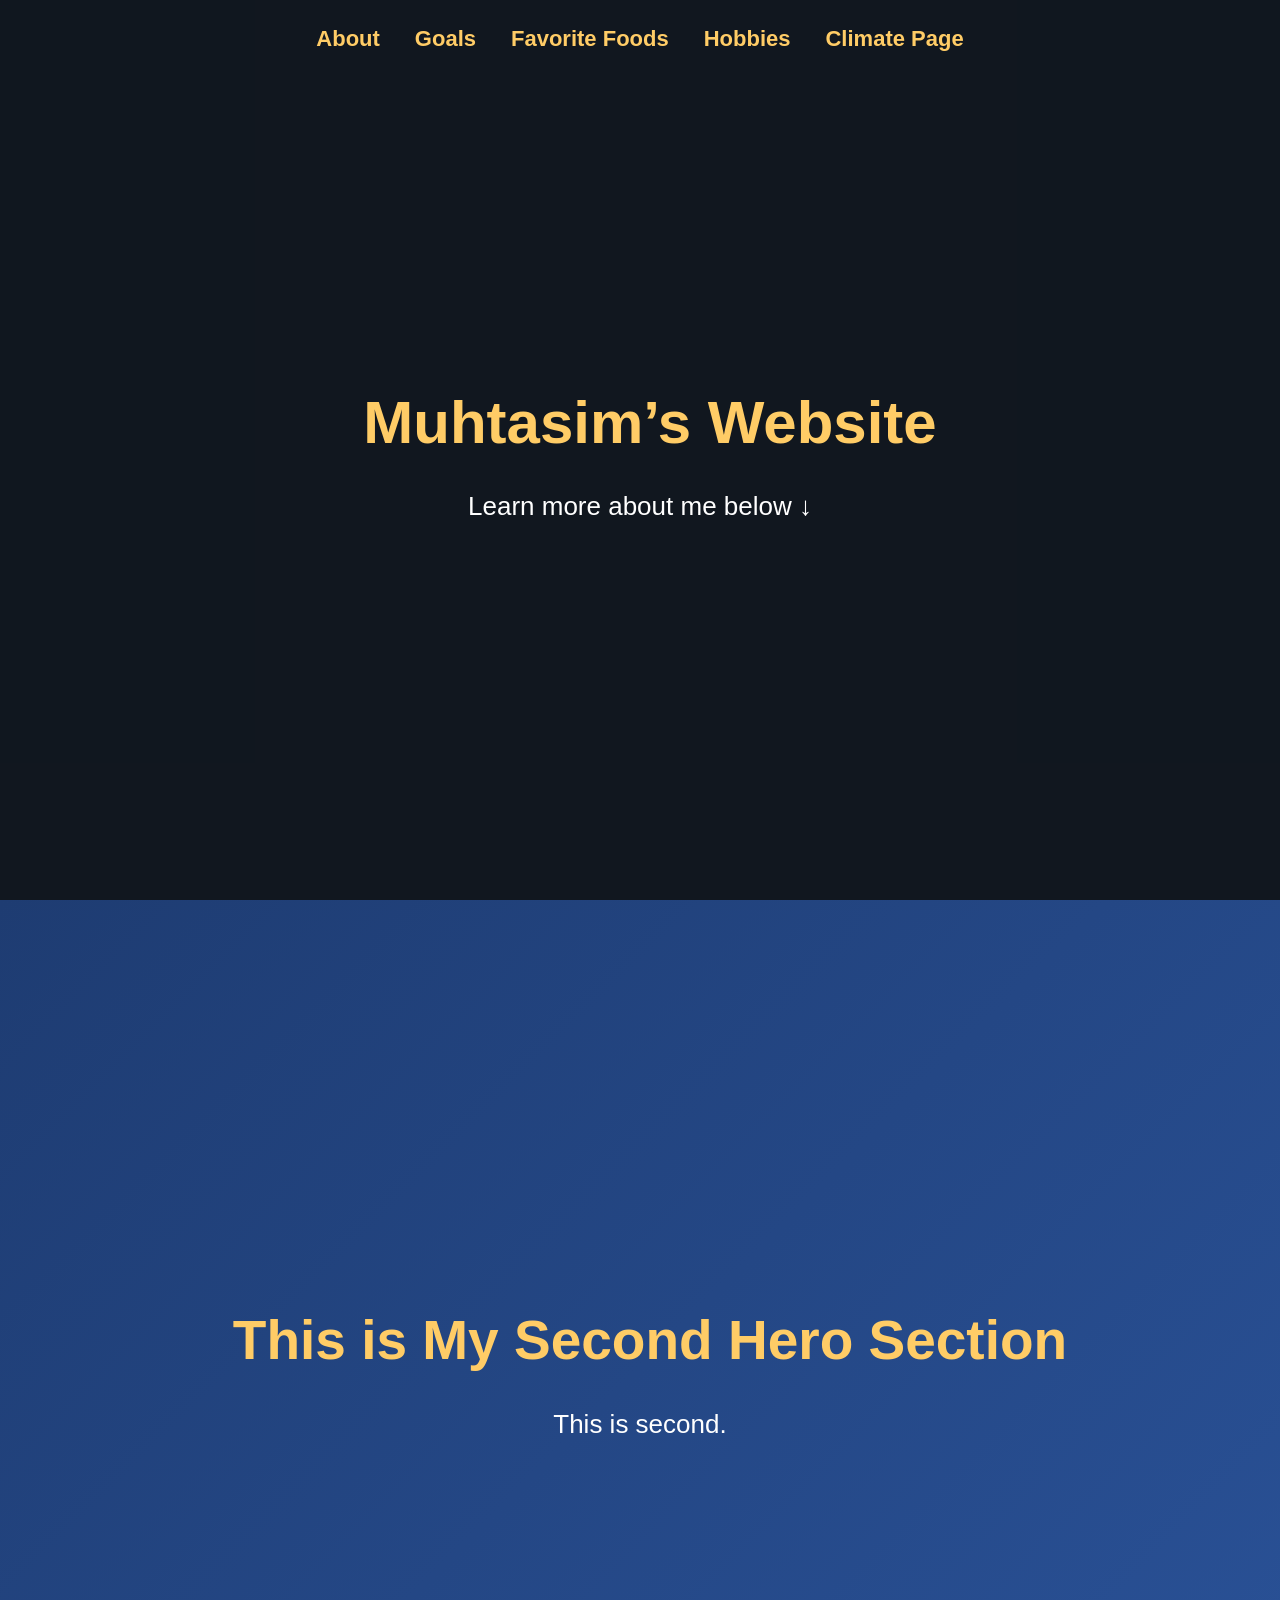
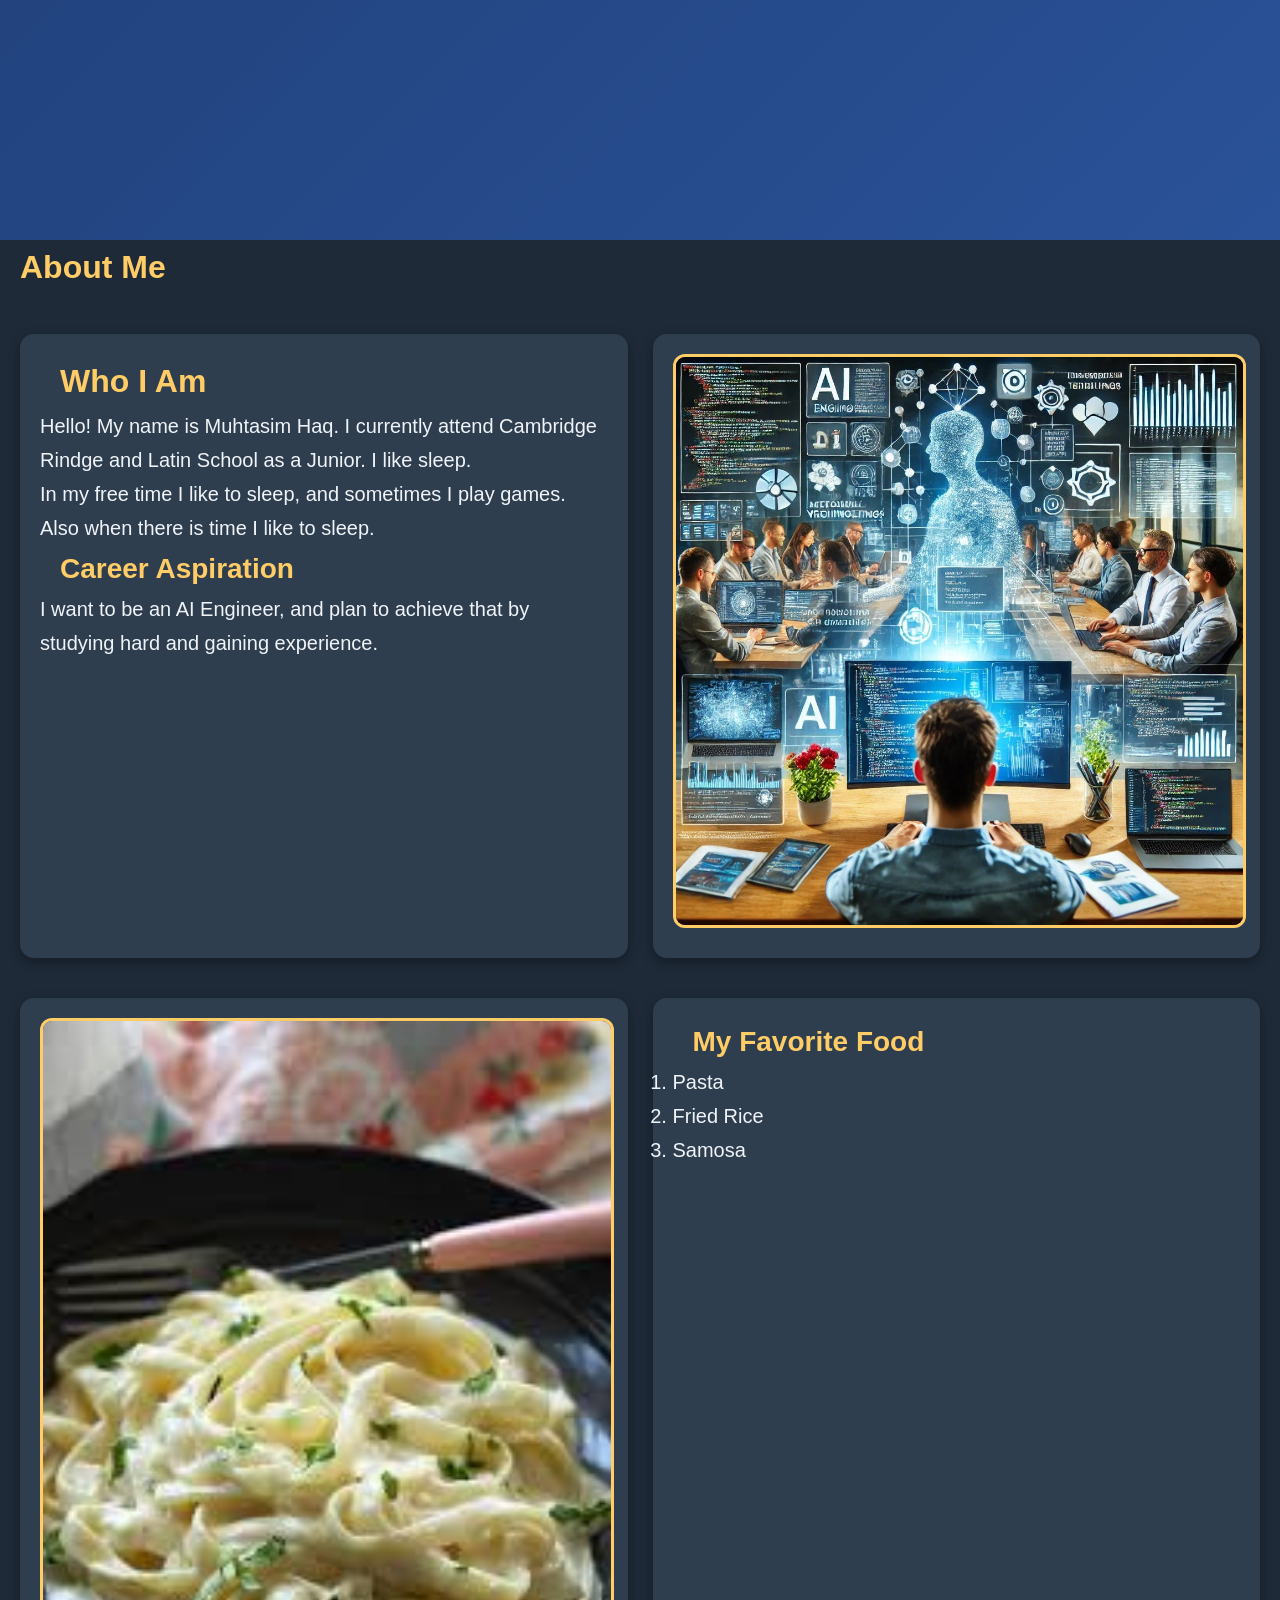
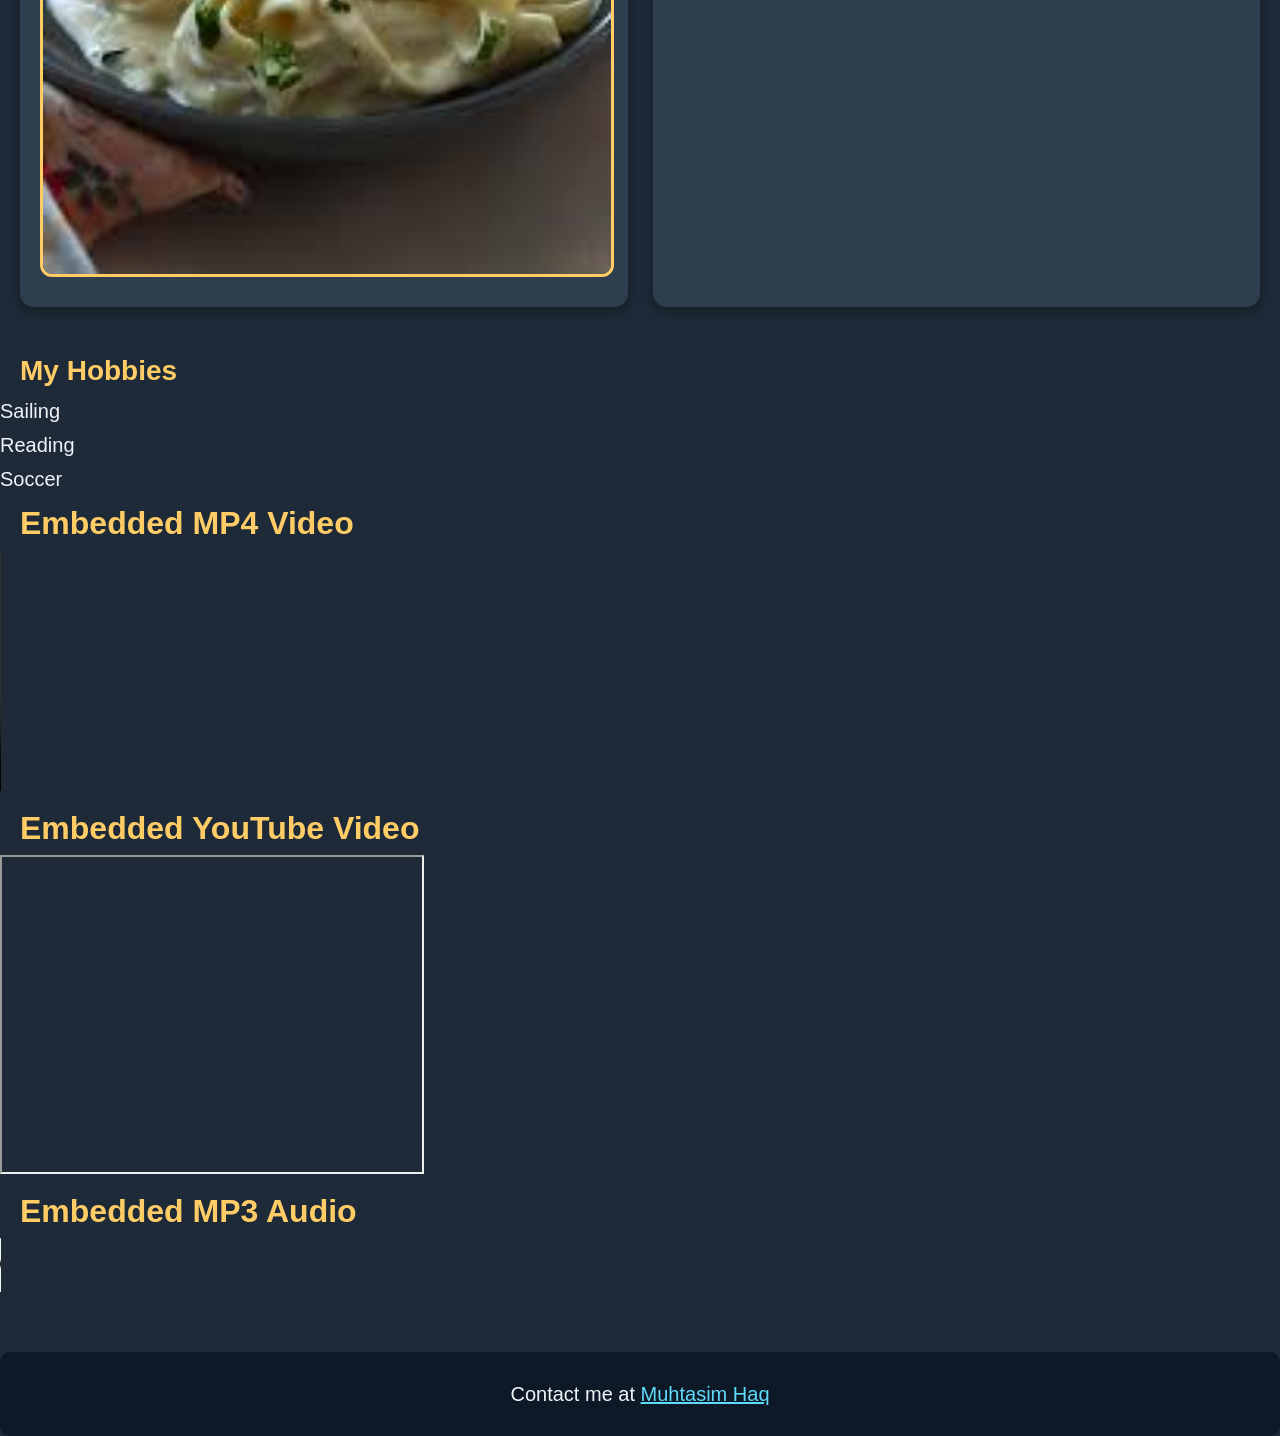
<file: index.html>
<!DOCTYPE html>
<html lang="en">
<head>
    <meta charset="UTF-8">
    <meta name="viewport" content="width=device-width, initial-scale=1.0">
    <link rel="icon" type="image/x-icon" href="images/favicon.ico" />
    <title>Muhtasim’s Webpage</title>
    <link rel="stylesheet" href="css/style.css">
</head>

<body>

    <section class="hero-banner">

        <video class="hero-video" autoplay muted playsinline loop>
            <source src="video/welcome_2_video.mp4" type="video/mp4">
        </video>

        <nav class="top-nav">
            <a href="#about">About</a>
            <a href="#goals">Goals</a>
            <a href="#foods">Favorite Foods</a>
            <a href="#hobbies">Hobbies</a>
            <a href="html/climate.html">Climate Page</a>
        </nav>

        <div class="hero-text">
            <h1>Muhtasim’s Website</h1>
            <a href="#about">Learn more about me below ↓</a>
        </div>

    </section>


    <section class="hero2">
        <div class="hero2-text">
            <h1>This is My Second Hero Section</h1>
            <p>This is second.</p>
        </div>
    </section>


    <h2 id="about">About Me</h2>

    <section id="goals" class="goals-container">

        <div class="goal-box">
            <h2>Who I Am</h2>
            <p>Hello! My name is Muhtasim Haq.
                I currently attend Cambridge Rindge and Latin School as a Junior. I like sleep.</p>

            <p>In my free time I like to sleep, and sometimes I play games.
                Also when there is time I like to sleep.</p>

            <h3>Career Aspiration</h3>
            <p>I want to be an AI Engineer, and plan to achieve that by studying hard
                and gaining experience.</p>
        </div>

        <div class="goal-box">
            <img src="images/Image1st.jpg" alt="Future Job">
        </div>

    </section>


    <section id="foods" class="foods-container">

        <div class="goal-box">
            <img src="images/pasta.jfif" alt="Pasta">
        </div>

        <div class="goal-box">
            <h3>My Favorite Food</h3>
            <ol>
                <li>Pasta</li>
                <li>Fried Rice</li>
                <li>Samosa</li>
            </ol>
        </div>

    </section>


    <h3 id="hobbies">My Hobbies</h3>
    <ul>
        <li>Sailing</li>
        <li>Reading</li>
        <li>Soccer</li>
    </ul>

    <h2>Embedded MP4 Video</h2>
    <video width="320" height="240" controls>
        <source src="video/Welcome_video.mp4" type="video/mp4">
        Your browser does not support the video tag.
    </video>

    <h2>Embedded YouTube Video</h2>
    <iframe width="420" height="315"
        src="https://www.youtube.com/embed/zpnHsWOy0RY"
        title="YouTube video player"
        >
    </iframe>

    <h2>Embedded MP3 Audio</h2>
    <audio controls>
        <source src="audio/sample-15s.mp3" type="audio/mpeg">
        Your browser does not support the audio element.
    </audio>

    <footer>
        <p>Contact me at <a href="mailto:27mhaq@cpsd.us">Muhtasim Haq</a></p>
    </footer>

</body>
</html>
</file>
<file: css/style.css>
* {
  margin: 0;
  padding: 0;
}


html {
  scroll-behavior: smooth;
}


html, body {
  height: 100%;
  margin: 0;
  padding: 0;
  font-family: "Segoe UI", Arial, sans-serif;
  background: #1e2a38;   
  color: #f0f4f8;        
}

body {
  font-size: 20px;
  line-height: 1.7;
}



.hero-banner {
  height: 100vh;
  width: 100%;
  position: relative;
  display: flex;
  flex-direction: column;
  justify-content: center;
  text-align: center;
  overflow: hidden;
}


.hero-video {
  position: absolute;
  top: 0;
  left: 0;
  width: 100%;
  height: 100%;
  object-fit: cover;      
  z-index: 0;
  pointer-events: none;   
}


.hero-banner::before {
  content: "";
  position: absolute;
  top: 0; left: 0;
  width: 100%;
  height: 100%;
  background: rgba(0,0,0,0.45);
  z-index: 1;
}



.top-nav {
  position: absolute;
  top: 20px;
  width: 100%;
  display: flex;
  justify-content: center;
  gap: 35px;
  z-index: 2;
}

.top-nav a {
  color: #ffcc66;  
  font-size: 22px;
  font-weight: bold;
  text-decoration: none;
  transition: 0.3s ease;
}

.top-nav a:hover {
  color: white;
  transform: scale(1.08);
  text-decoration: underline;
}



.hero-text {
  z-index: 2;
  color: white;
  padding: 20px;
}

.hero-text h1 {
  font-size: 60px;
  margin-bottom: 10px;
}

.hero-text a,
.hero-text p {
  font-size: 26px;
  color: white;
  text-decoration: none;
}

.hero-text a:hover {
  text-decoration: underline;
}

h1, h2, h3 {
  color: #ffcc66;
  margin-left: 20px;
}

h2 {
  font-size: 32px;
}

h3 {
  font-size: 28px;
}



.goals-container,
.foods-container {
  display: flex;
  gap: 25px;
  margin: 40px 20px;
}

.goal-box {
  flex: 1;
  background: #2e3e4f; 
  padding: 20px;
  border-radius: 14px;
  box-shadow: 0 4px 12px rgba(0,0,0,0.35);
}



.goal-box img,
img {
  width: 100%;
  border-radius: 12px;
  border: 3px solid #ffcc66;
}



a {
  color: #61dafb;
}

a:hover {
  color: #9be3ff;
}



footer {
  margin-top: 50px;
  background: #0d1926;
  padding: 25px;
  text-align: center;
  border-radius: 10px;
}

.hero2 {
  height: 100vh;
  background: linear-gradient(135deg, #1e3c72, #2a5298);
  display: flex;
  justify-content: center;
  align-items: center;
  text-align: center;
  padding: 20px;
}

.hero2-text {
  color: white;
  z-index: 2;
}

.hero2-text h1 {
  font-size: 55px;
  margin-bottom: 15px;
  color: #ffcc66;
}

.hero2-text p {
  font-size: 26px;
}
</file>
